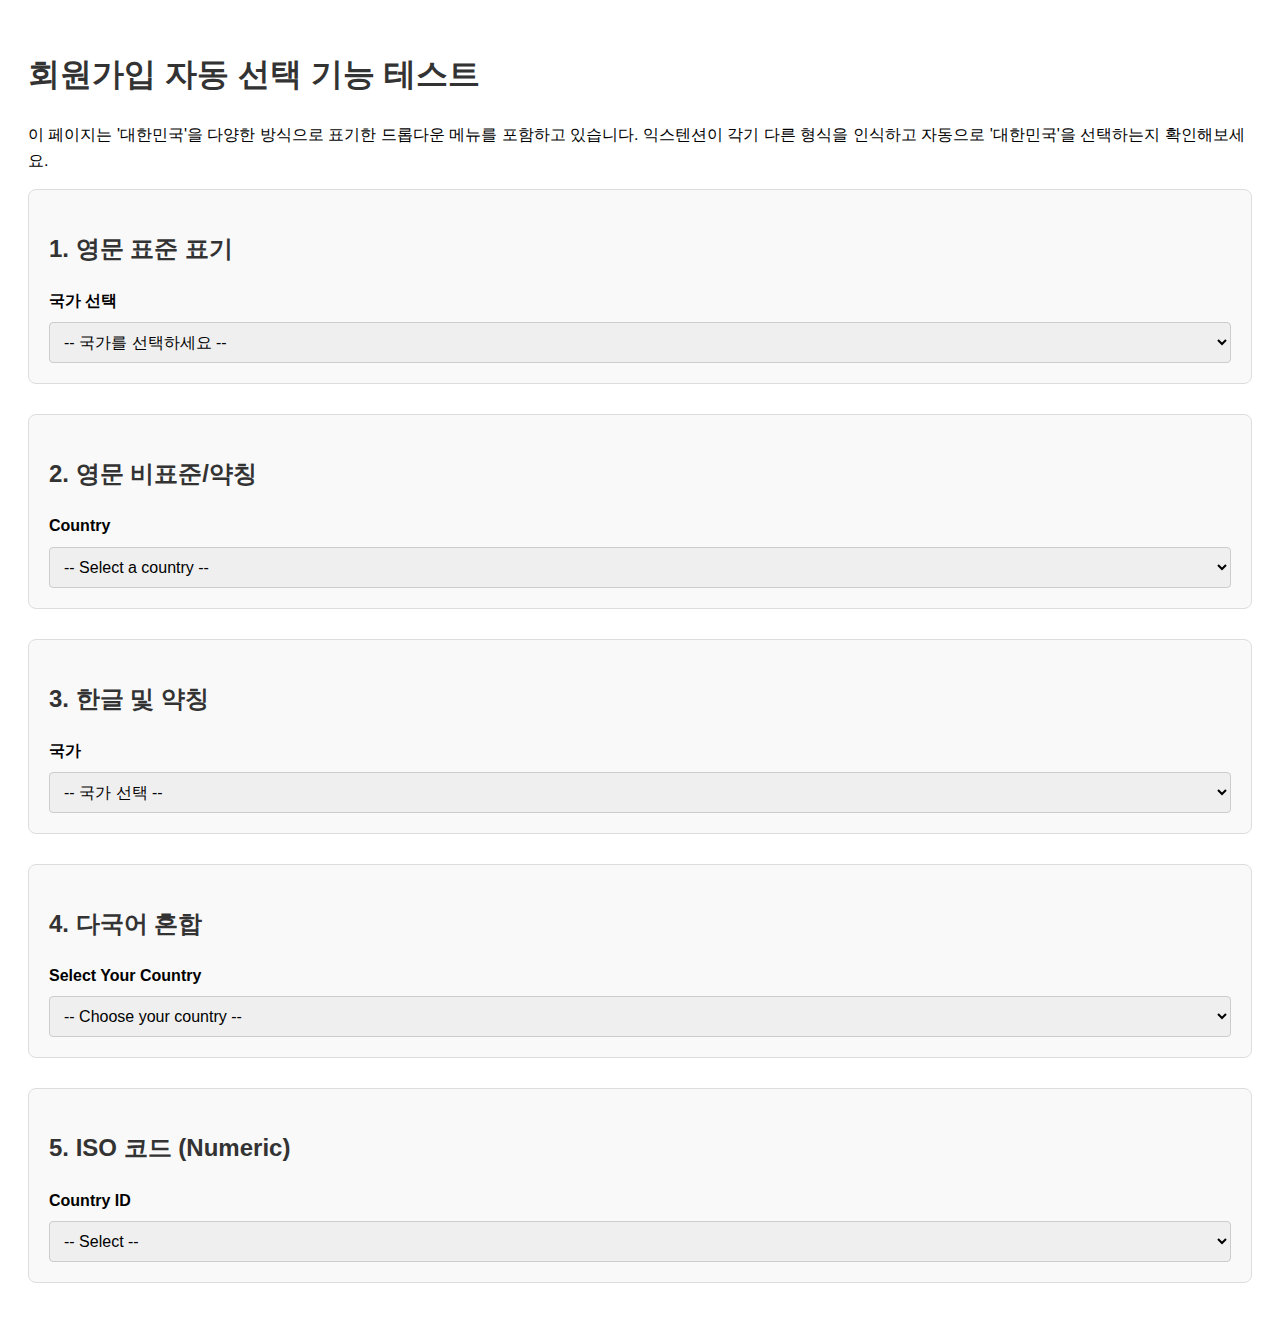
<file: test/index.html>
<!DOCTYPE html>
<html lang="ko">
<head>
    <meta charset="UTF-8">
    <meta name="viewport" content="width=device-width, initial-scale=1.0">
    <title>회원가입 테스트 페이지 - 대한민국 자동 선택</title>
    <style>
        body { font-family: sans-serif; padding: 20px; line-height: 1.6; }
        h1, h2 { color: #333; }
        .form-section { margin-bottom: 30px; padding: 20px; border: 1px solid #ddd; border-radius: 8px; background-color: #f9f9f9; }
        label { display: block; margin-bottom: 8px; font-weight: bold; }
        select { width: 100%; padding: 10px; border: 1px solid #ccc; border-radius: 4px; font-size: 16px; }
    </style>
</head>
<body>

    <h1>회원가입 자동 선택 기능 테스트</h1>
    <p>이 페이지는 '대한민국'을 다양한 방식으로 표기한 드롭다운 메뉴를 포함하고 있습니다. 익스텐션이 각기 다른 형식을 인식하고 자동으로 '대한민국'을 선택하는지 확인해보세요.</p>

    <div class="form-section">
        <h2>1. 영문 표준 표기</h2>
        <label for="country1">국가 선택</label>
        <select id="country1" name="country1">
            <option value="">-- 국가를 선택하세요 --</option>
            <option value="US">United States</option>
            <option value="JP">Japan</option>
            <option value="KR">South Korea</option>
            <option value="CN">China</option>
        </select>
    </div>

    <div class="form-section">
        <h2>2. 영문 비표준/약칭</h2>
        <label for="country2">Country</label>
        <select id="country2" name="country2">
            <option value="">-- Select a country --</option>
            <option value="CA">Canada</option>
            <option value="UK">United Kingdom</option>
            <option value="KOR">KOR</option>
            <option value="DE">Germany</option>
        </select>
    </div>

    <div class="form-section">
        <h2>3. 한글 및 약칭</h2>
        <label for="country3">국가</label>
        <select id="country3" name="country3">
            <option value="">-- 국가 선택 --</option>
            <option value="미국">미국</option>
            <option value="한국">한국</option>
            <option value="일본">일본</option>
        </select>
    </div>

    <div class="form-section">
        <h2>4. 다국어 혼합</h2>
        <label for="country4">Select Your Country</label>
        <select id="country4" name="country4">
            <option value="">-- Choose your country --</option>
            <option value="BR">Brasil</option>
            <option value="DE">Südkorea</option>
            <option value="FR">Corée du Sud</option>
            <option value="ES">Corea del Sur</option>
        </select>
    </div>

    <div class="form-section">
        <h2>5. ISO 코드 (Numeric)</h2>
        <label for="country5">Country ID</label>
        <select id="country5" name="country5">
            <option value="">-- Select --</option>
            <option value="840">USA</option>
            <option value="392">Japan</option>
            <option value="410">Republic of Korea</option>
            <option value="156">China</option>
        </select>
    </div>
    
</body>
</html>
</file>
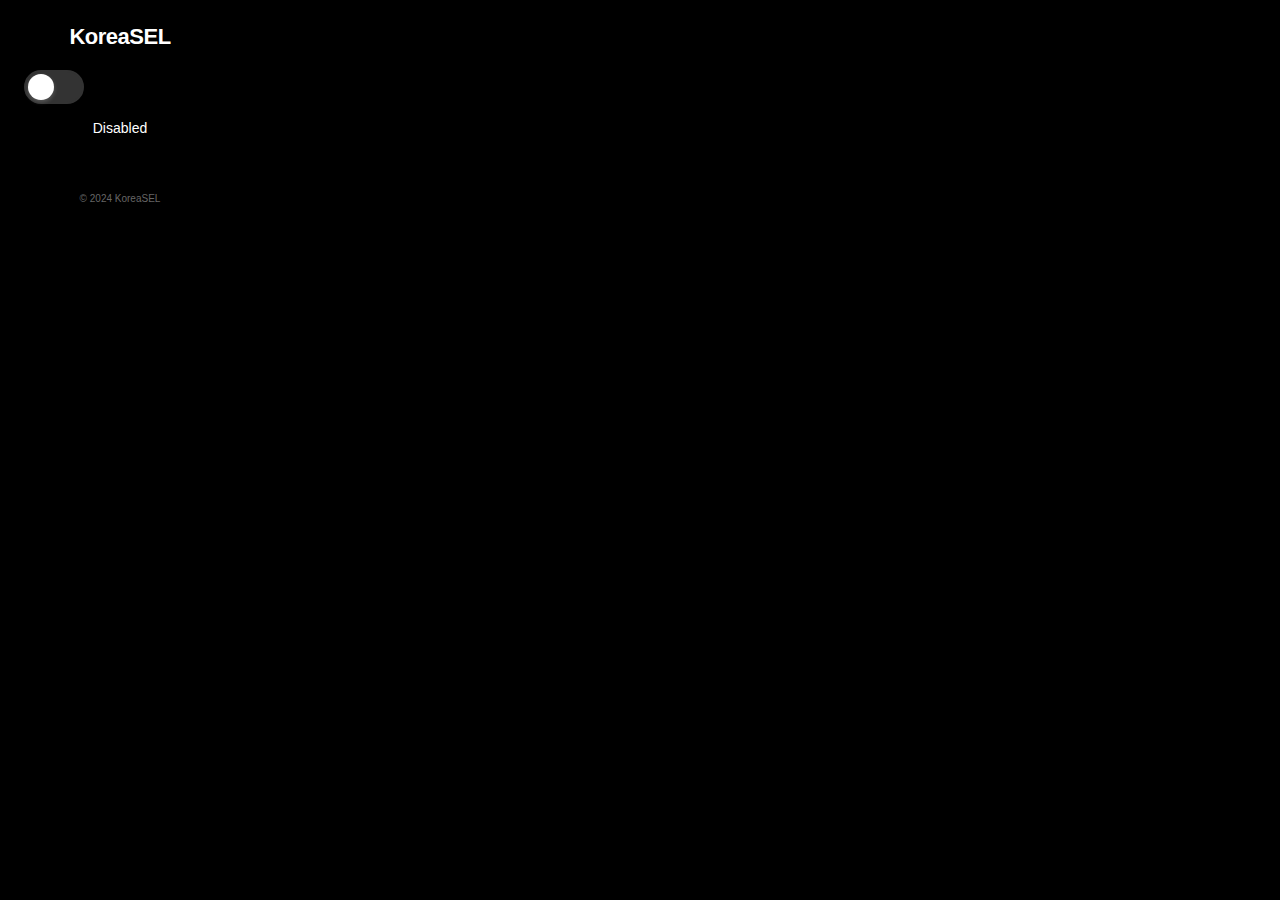
<file: popup.html>
<!DOCTYPE html>
<html>
<head>
    <meta charset="utf-8">
    <title>KoreaSEL</title>
    <link rel="stylesheet" href="popup.css">
</head>
<body>
    <div class="container">
        <h1>KoreaSEL</h1>
        
        <label class="toggle">
            <input type="checkbox" id="toggleSwitch">
            <span class="slider"></span>
        </label>
        
        <div class="status" id="statusText">Disabled</div>
        
        <div class="copyright">© 2024 KoreaSEL</div>
    </div>
    <script src="popup.js"></script>
</body>
</html>
</file>
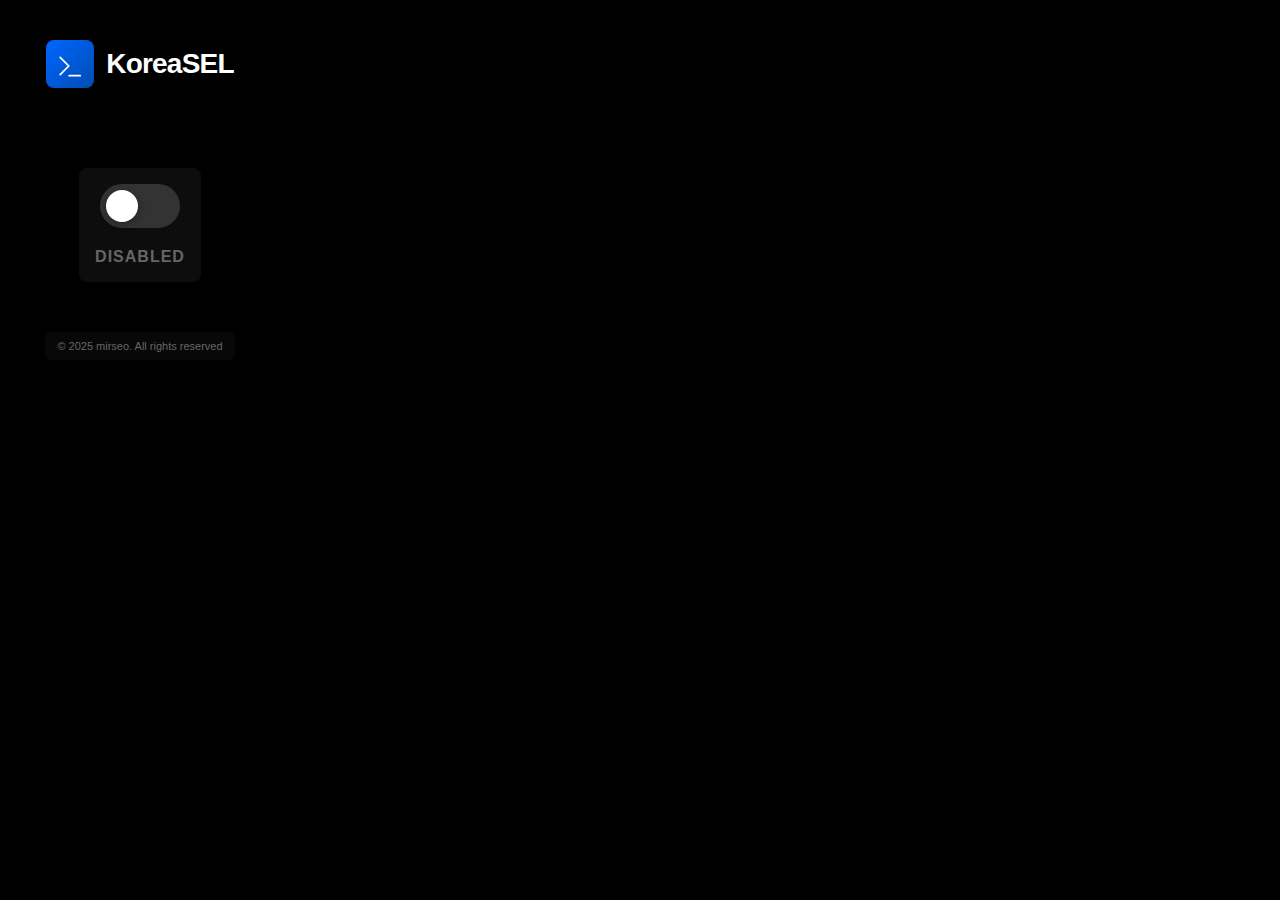
<file: KoreaSEL/popup.html>
<!DOCTYPE html>
<html>
<head>
    <meta charset="utf-8">
    <title>KoreaSEL</title>
    <link rel="stylesheet" href="popup.css">
</head>
<body>
    <div class="container">
        <div class="header">
            <div class="logo-container">
                <div class="shield-icon"></div>
                <h1>KoreaSEL</h1>
            </div>
        </div>
        
        <div class="toggle-section">
            <label class="toggle">
                <input type="checkbox" id="toggleSwitch">
                <span class="slider"></span>
            </label>
            
            <div class="status disabled" id="statusText">Disabled</div>
        </div>
        
        <div class="copyright" onclick="location.href='https://github.com/mirseo'">© 2025 mirseo. All rights reserved</div>
    </div>
    <script src="popup.js"></script>
</body>
</html>
</file>
<file: popup.css>
body {
    margin: 0;
    padding: 0;
    width: 240px;
    height: 180px;
    background: #000000;
    font-family: -apple-system, BlinkMacSystemFont, "SF Pro Display", "Helvetica Neue", Arial, sans-serif;
    color: #ffffff;
    overflow: hidden;
}

.container {
    padding: 24px;
    text-align: center;
    height: 100%;
    display: flex;
    flex-direction: column;
    justify-content: space-between;
}

h1 {
    margin: 0;
    font-size: 22px;
    font-weight: 600;
    color: #ffffff;
    letter-spacing: -0.5px;
    margin-bottom: 20px;
}

.toggle {
    position: relative;
    display: inline-block;
    width: 60px;
    height: 34px;
    margin-bottom: 16px;
}

.toggle input {
    opacity: 0;
    width: 0;
    height: 0;
}

.slider {
    position: absolute;
    cursor: pointer;
    top: 0;
    left: 0;
    right: 0;
    bottom: 0;
    background-color: #333333;
    border-radius: 34px;
    transition: .3s;
    border: 2px solid #333333;
}

.slider:before {
    position: absolute;
    content: "";
    height: 26px;
    width: 26px;
    left: 2px;
    bottom: 2px;
    background-color: #ffffff;
    border-radius: 50%;
    transition: .3s;
    box-shadow: 0 2px 4px rgba(255, 255, 255, 0.2);
}

input:checked + .slider {
    background-color: #007AFF;
    border-color: #007AFF;
}

input:checked + .slider:before {
    transform: translateX(26px);
}

.status {
    font-size: 14px;
    font-weight: 500;
    color: #ffffff;
    margin-bottom: 20px;
}

.copyright {
    font-size: 10px;
    color: #666666;
    font-weight: 400;
    margin-top: auto;
}
</file>
<file: KoreaSEL/popup.css>
body {
    margin: 0;
    padding: 0;
    width: 280px;
    height: 320px;
    background: #000000;
    font-family: -apple-system, BlinkMacSystemFont, "SF Pro Display", "Helvetica Neue", Arial, sans-serif;
    color: #ffffff;
    overflow: hidden;
    border-radius: 12px;
}

.container {
    padding: 40px 32px 24px 32px;
    text-align: center;
    height: 100%;
    display: flex;
    flex-direction: column;
    align-items: center;
    justify-content: space-between;
}

.header {
    display: flex;
    flex-direction: column;
    align-items: center;
    gap: 16px;
}

.logo-container {
    display: flex;
    align-items: center;
    gap: 12px;
    margin-bottom: 40px;
}

.shield-icon {
    width: 48px;
    height: 48px;
    background: linear-gradient(135deg, #0066FF 0%, #004DB3 100%);
    border-radius: 8px;
    display: flex;
    align-items: center;
    justify-content: center;
    position: relative;
}

.shield-icon::before {
    content: '';
    width: 28px;
    height: 28px;
    background: url("data:image/svg+xml;charset=utf-8,%3Csvg xmlns='http://www.w3.org/2000/svg' width='24' height='24' viewBox='0 0 24 24' fill='white'%3E%3Cpath d='M3.045 18.894 9.94 12 3.045 5.106a.75.75 0 0 1 1.06-1.061l7.425 7.425a.75.75 0 0 1 0 1.06l-7.424 7.425a.75.75 0 0 1-1.061-1.06Zm8.205.606a.75.75 0 0 0 0 1.5h9.5a.75.75 0 0 0 0-1.5h-9.5Z'/%3E%3C/svg%3E") no-repeat center center;
    background-size: contain;
    margin-top: 3px;
}

h1 {
    margin: 0;
    font-size: 28px;
    font-weight: 700;
    color: #ffffff;
    letter-spacing: -0.8px;
}

.toggle-section {
    display: flex;
    flex-direction: column;
    align-items: center;
    gap: 20px;
    margin: 40px 0;
    padding: 16px;
    border-radius: 8px;
    background: rgba(255, 255, 255, 0.05);
}

.toggle {
    position: relative;
    display: inline-block;
    width: 80px;
    height: 44px;
}

.toggle input {
    opacity: 0;
    width: 0;
    height: 0;
}

.slider {
    position: absolute;
    cursor: pointer;
    top: 0;
    left: 0;
    right: 0;
    bottom: 0;
    background-color: #333333;
    border-radius: 44px;
    transition: all 0.3s ease;
    border: 2px solid #333333;
}

.slider:before {
    position: absolute;
    content: "";
    height: 32px;
    width: 32px;
    left: 4px;
    bottom: 4px;
    background-color: #ffffff;
    border-radius: 50%;
    transition: all 0.3s ease;
    box-shadow: 0 2px 8px rgba(0, 0, 0, 0.3);
}

input:checked + .slider {
    background: linear-gradient(135deg, #0066FF 0%, #004DB3 100%);
    border-color: #0066FF;
    box-shadow: 0 0 20px rgba(0, 102, 255, 0.3);
}

input:checked + .slider:before {
    transform: translateX(36px);
}

.status {
    font-size: 16px;
    font-weight: 600;
    text-transform: uppercase;
    letter-spacing: 1px;
    font-family: 'Gothic A1', 'Malgun Gothic', '맑은 고딕', sans-serif;
    transition: color 0.3s ease;
}

.status.enabled {
    color: #0066FF;
}

.status.disabled {
    color: #666666;
}

.copyright {
    font-size: 11px;
    color: #666666;
    font-weight: 400;
    margin-top: auto;
    padding: 8px 12px;
    border-radius: 6px;
    background: rgba(255, 255, 255, 0.03);
    cursor: pointer;
    transition: background 0.2s ease;
}

.copyright:hover {
    background: rgba(255, 255, 255, 0.06);
}
</file>
